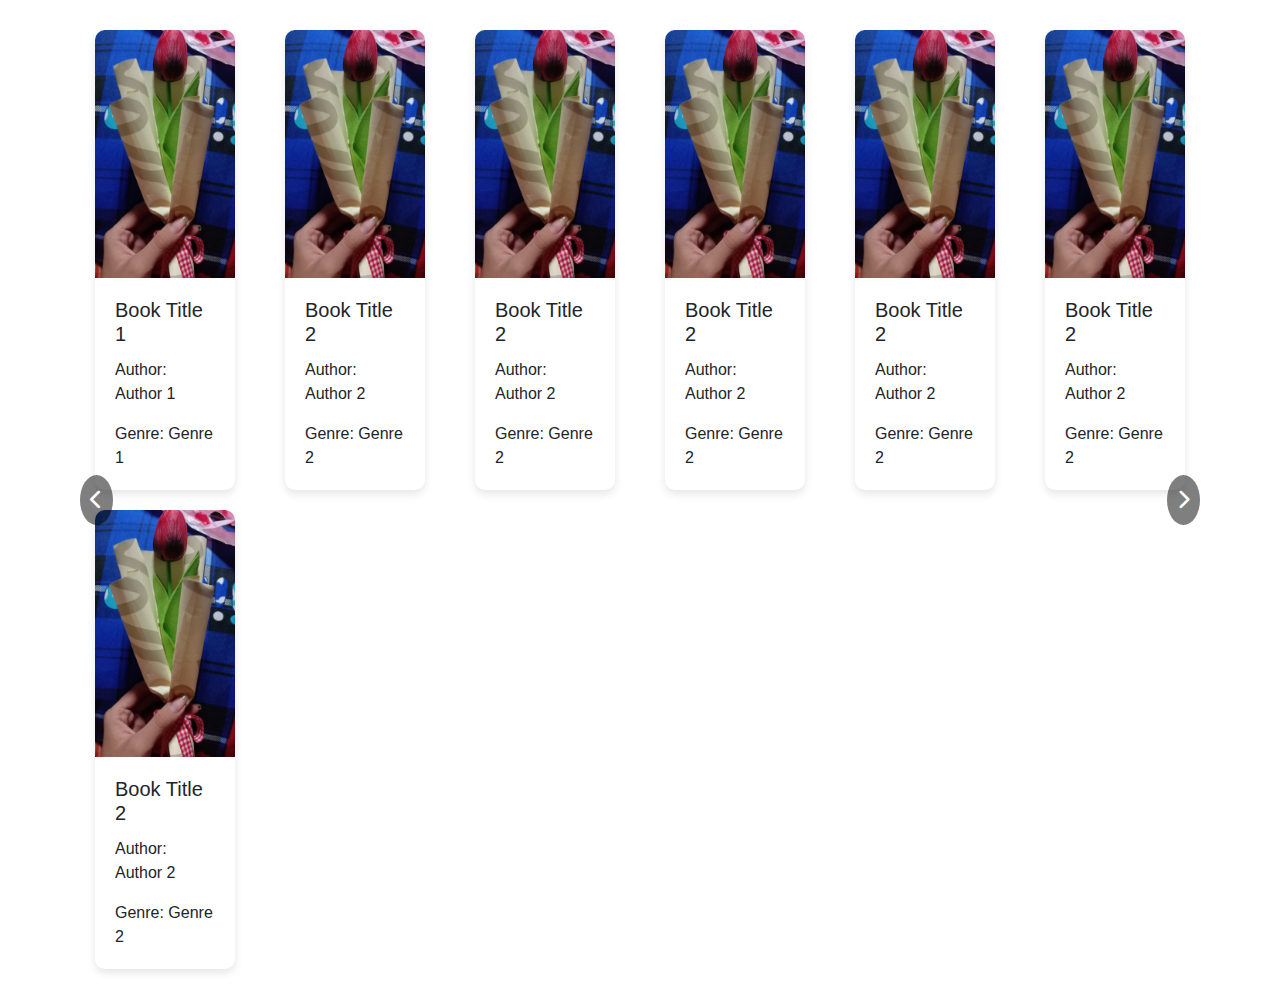
<file: testing/test.html>
<!DOCTYPE html>
<html lang="en">
<head>
    <meta charset="UTF-8">
    <meta name="viewport" content="width=device-width, initial-scale=1.0">
    <title>Book Store Slider</title>
    <link href="https://stackpath.bootstrapcdn.com/bootstrap/4.5.2/css/bootstrap.min.css" rel="stylesheet">
    <link rel="stylesheet" href="https://cdnjs.cloudflare.com/ajax/libs/font-awesome/6.0.0-beta3/css/all.min.css">
    <style>
        /* Custom CSS */
        .slider-container {
            position: relative;
            overflow: hidden;
            margin: 20px auto;
        }

        .slider {
            display: flex;
            transition: transform 0.5s ease;
        }

        .card {
            border: none;
            border-radius: 10px;
            box-shadow: 0 4px 8px rgba(0, 0, 0, 0.1);
            margin: 10px;
        }

        .card img {
            border-radius: 10px 10px 0 0;
        }

        .slider-btn {
            position: absolute;
            top: 50%;
            transform: translateY(-50%);
            background-color: rgba(0, 0, 0, 0.5);
            color: #fff;
            border: none;
            padding: 10px;
            cursor: pointer;
            border-radius: 50%;
            font-size: 20px;
            z-index: 1;
        }

        .left-btn {
            left: 10px;
        }

        .right-btn {
            right: 10px;
        }

        .slider-btn:focus {
            outline: none;
        }
    </style>
</head>
<body>
    <div class="container slider-container">
        <button class="slider-btn left-btn" onclick="moveLeft()"><i class="fas fa-chevron-left"></i></button>
        <div class="slider row">
            <div class="col-12 col-sm-6 col-md-4 col-lg-3 col-xl-2">
                <div class="card">
                    <img src="./photo_2024-05-23_22-09-58.jpg" class="card-img-top" alt="Book Cover 1">
                    <div class="card-body">
                        <h5 class="card-title">Book Title 1</h5>
                        <p class="card-text">Author: Author 1</p>
                        <p class="card-text">Genre: Genre 1</p>
                    </div>
                </div>
            </div>
            <div class="col-12 col-sm-6 col-md-4 col-lg-3 col-xl-2">
                <div class="card">
                    <img src="./photo_2024-05-23_22-09-58.jpg" class="card-img-top" alt="Book Cover 2">
                    <div class="card-body">
                        <h5 class="card-title">Book Title 2</h5>
                        <p class="card-text">Author: Author 2</p>
                        <p class="card-text">Genre: Genre 2</p>
                    </div>
                </div>
            </div>
            <div class="col-12 col-sm-6 col-md-4 col-lg-3 col-xl-2">
                <div class="card">
                    <img src="./photo_2024-05-23_22-09-58.jpg" class="card-img-top" alt="Book Cover 2">
                    <div class="card-body">
                        <h5 class="card-title">Book Title 2</h5>
                        <p class="card-text">Author: Author 2</p>
                        <p class="card-text">Genre: Genre 2</p>
                    </div>
                </div>
            </div>
            <div class="col-12 col-sm-6 col-md-4 col-lg-3 col-xl-2">
                <div class="card">
                    <img src="./photo_2024-05-23_22-09-58.jpg" class="card-img-top" alt="Book Cover 2">
                    <div class="card-body">
                        <h5 class="card-title">Book Title 2</h5>
                        <p class="card-text">Author: Author 2</p>
                        <p class="card-text">Genre: Genre 2</p>
                    </div>
                </div>
            </div>
            <div class="col-12 col-sm-6 col-md-4 col-lg-3 col-xl-2">
                <div class="card">
                    <img src="./photo_2024-05-23_22-09-58.jpg" class="card-img-top" alt="Book Cover 2">
                    <div class="card-body">
                        <h5 class="card-title">Book Title 2</h5>
                        <p class="card-text">Author: Author 2</p>
                        <p class="card-text">Genre: Genre 2</p>
                    </div>
                </div>
            </div>
            <div class="col-12 col-sm-6 col-md-4 col-lg-3 col-xl-2">
                <div class="card">
                    <img src="./photo_2024-05-23_22-09-58.jpg" class="card-img-top" alt="Book Cover 2">
                    <div class="card-body">
                        <h5 class="card-title">Book Title 2</h5>
                        <p class="card-text">Author: Author 2</p>
                        <p class="card-text">Genre: Genre 2</p>
                    </div>
                </div>
            </div>
            <div class="col-12 col-sm-6 col-md-4 col-lg-3 col-xl-2">
                <div class="card">
                    <img src="./photo_2024-05-23_22-09-58.jpg" class="card-img-top" alt="Book Cover 2">
                    <div class="card-body">
                        <h5 class="card-title">Book Title 2</h5>
                        <p class="card-text">Author: Author 2</p>
                        <p class="card-text">Genre: Genre 2</p>
                    </div>
                </div>
            </div>
        </div>
        <button class="slider-btn right-btn" onclick="moveRight()"><i class="fas fa-chevron-right"></i></button>
    </div>

    <script>
        let currentIndex = 0;
        const cards = document.querySelectorAll('.slider .col-xl-2');
        const totalCards = cards.length;

        function moveRight() {
            if (currentIndex < totalCards - 7) {
                currentIndex += 3;
                updateSlider();
            }
        }

        function moveLeft() {
            if (currentIndex > 0) {
                currentIndex -= 1;
                updateSlider();
            }
        }

        function updateSlider() {
            const slider = document.querySelector('.slider');
            const width = cards[0].offsetWidth;
            slider.style.transform = `translateX(-${currentIndex * width}px)`;
        }
    </script>
</body>
</html>
</file>
